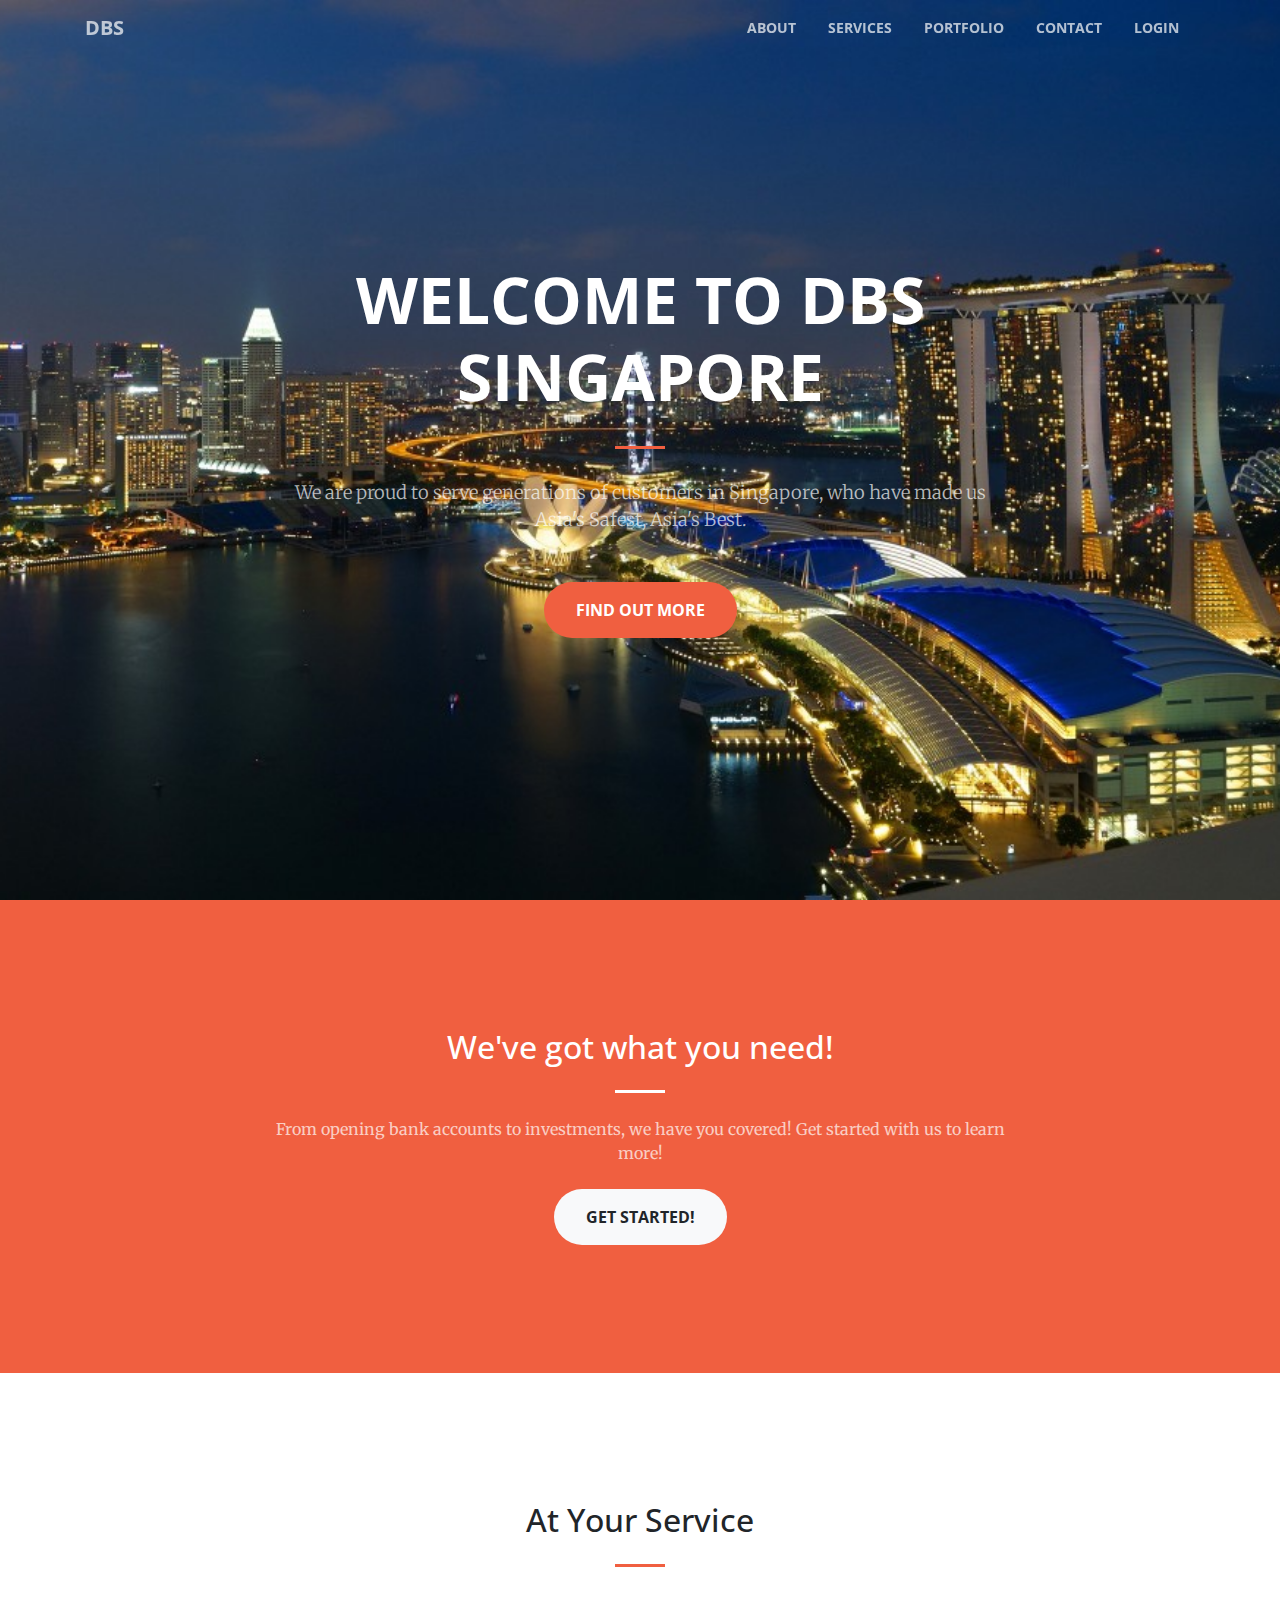
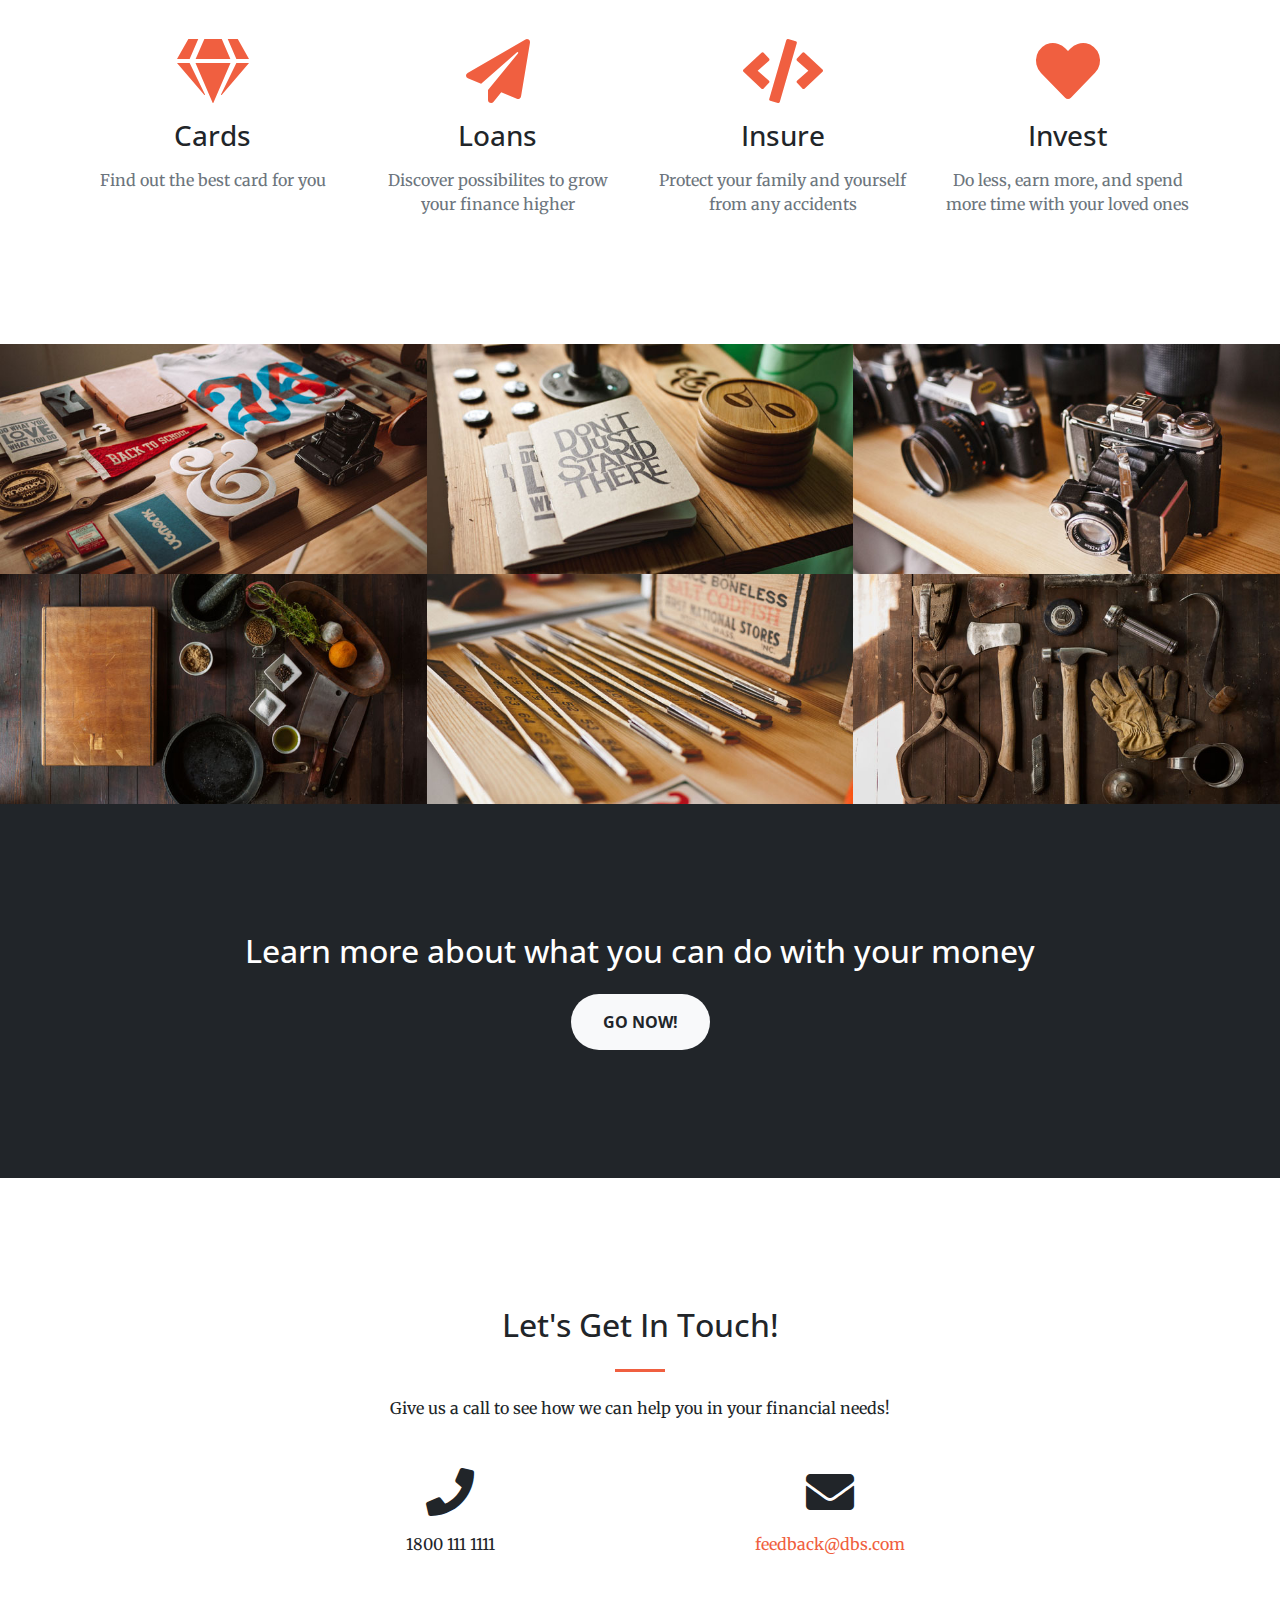
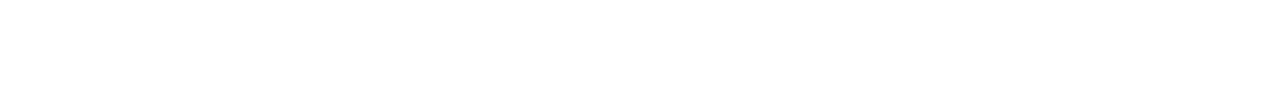
<file: landingPage/index.html>
<!DOCTYPE html>
<html lang="en">

  <head>

    <meta charset="utf-8">
    <meta name="viewport" content="width=device-width, initial-scale=1, shrink-to-fit=no">
    <meta name="description" content="">
    <meta name="author" content="">

    <title>Creative - Start Bootstrap Theme</title>

    <!-- Bootstrap core CSS -->
    <link href="vendor/bootstrap/css/bootstrap.min.css" rel="stylesheet">

    <!-- Custom fonts for this template -->
    <link href="vendor/fontawesome-free/css/all.min.css" rel="stylesheet" type="text/css">
    <link href='https://fonts.googleapis.com/css?family=Open+Sans:300italic,400italic,600italic,700italic,800italic,400,300,600,700,800' rel='stylesheet' type='text/css'>
    <link href='https://fonts.googleapis.com/css?family=Merriweather:400,300,300italic,400italic,700,700italic,900,900italic' rel='stylesheet' type='text/css'>

    <!-- Plugin CSS -->
    <link href="vendor/magnific-popup/magnific-popup.css" rel="stylesheet">

    <!-- Custom styles for this template -->
    <link href="css/creative.min.css" rel="stylesheet">

  </head>

  <body id="page-top">

    <!-- Navigation -->
    <nav class="navbar navbar-expand-lg navbar-light fixed-top" id="mainNav">
      <div class="container">
        <a class="navbar-brand js-scroll-trigger" href="#page-top">DBS</a>
        <button class="navbar-toggler navbar-toggler-right" type="button" data-toggle="collapse" data-target="#navbarResponsive" aria-controls="navbarResponsive" aria-expanded="false" aria-label="Toggle navigation">
          <span class="navbar-toggler-icon"></span>
        </button>
        <div class="collapse navbar-collapse" id="navbarResponsive">
          <ul class="navbar-nav ml-auto">
            <li class="nav-item">
              <a class="nav-link js-scroll-trigger" href="#about">About</a>
            </li>
            <li class="nav-item">
              <a class="nav-link js-scroll-trigger" href="#services">Services</a>
            </li>
            <li class="nav-item">
              <a class="nav-link js-scroll-trigger" href="#portfolio">Portfolio</a>
            </li>
            <li class="nav-item">
              <a class="nav-link js-scroll-trigger" href="#contact">Contact</a>
            </li>
			<li class="nav-item">
              <a class="nav-link js-scroll-trigger" href="http://127.0.0.1:8000/investments/investments.html">Login</a>
            </li>
          </ul>
        </div>
      </div>
    </nav>

    <header class="masthead text-center text-white d-flex">
      <div class="container my-auto">
        <div class="row">
          <div class="col-lg-10 mx-auto">
            <h1 class="text-uppercase">
              <strong>Welcome to DBS Singapore</strong>
            </h1>
            <hr>
          </div>
          <div class="col-lg-8 mx-auto">
            <p class="text-faded mb-5">We are proud to serve generations of customers in Singapore, who have made us Asia's Safest, Asia's Best.</p>
            <a class="btn btn-primary btn-xl js-scroll-trigger" href="#about">Find Out More</a>
          </div>
        </div>
      </div>
    </header>

    <section class="bg-primary" id="about">
      <div class="container">
        <div class="row">
          <div class="col-lg-8 mx-auto text-center">
            <h2 class="section-heading text-white">We've got what you need!</h2>
            <hr class="light my-4">
            <p class="text-faded mb-4">From opening bank accounts to investments, we have you covered! Get started with us to learn more!</p>
            <a class="btn btn-light btn-xl js-scroll-trigger" href="#services">Get Started!</a>
          </div>
        </div>
      </div>
    </section>

    <section id="services">
      <div class="container">
        <div class="row">
          <div class="col-lg-12 text-center">
            <h2 class="section-heading">At Your Service</h2>
            <hr class="my-4">
          </div>
        </div>
      </div>
      <div class="container">
        <div class="row">
          <div class="col-lg-3 col-md-6 text-center">
            <div class="service-box mt-5 mx-auto">
              <i class="fas fa-4x fa-gem text-primary mb-3 sr-icon-1"></i>
              <h3 class="mb-3">Cards</h3>
              <p class="text-muted mb-0">Find out the best card for you</p>
            </div>
          </div>
          <div class="col-lg-3 col-md-6 text-center">
            <div class="service-box mt-5 mx-auto">
              <i class="fas fa-4x fa-paper-plane text-primary mb-3 sr-icon-2"></i>
              <h3 class="mb-3">Loans</h3>
              <p class="text-muted mb-0">Discover possibilites to grow your finance higher</p>
            </div>
          </div>
          <div class="col-lg-3 col-md-6 text-center">
            <div class="service-box mt-5 mx-auto">
              <i class="fas fa-4x fa-code text-primary mb-3 sr-icon-3"></i>
              <h3 class="mb-3">Insure</h3>
              <p class="text-muted mb-0">Protect your family and yourself from any accidents</p>
            </div>
          </div>
          <div class="col-lg-3 col-md-6 text-center">
            <div class="service-box mt-5 mx-auto">
              <i class="fas fa-4x fa-heart text-primary mb-3 sr-icon-4"></i>
              <h3 class="mb-3">Invest</h3>
              <p class="text-muted mb-0">Do less, earn more, and spend more time with your loved ones</p>
            </div>
          </div>
        </div>
      </div>
    </section>

    <section class="p-0" id="portfolio">
      <div class="container-fluid p-0">
        <div class="row no-gutters popup-gallery">
          <div class="col-lg-4 col-sm-6">
            <a class="portfolio-box" href="img/portfolio/fullsize/1.jpg">
              <img class="img-fluid" src="img/portfolio/thumbnails/1.jpg" alt="">
              <div class="portfolio-box-caption">
                <div class="portfolio-box-caption-content">
                  <div class="project-category text-faded">
                    Category
                  </div>
                  <div class="project-name">
                    Project Name
                  </div>
                </div>
              </div>
            </a>
          </div>
          <div class="col-lg-4 col-sm-6">
            <a class="portfolio-box" href="img/portfolio/fullsize/2.jpg">
              <img class="img-fluid" src="img/portfolio/thumbnails/2.jpg" alt="">
              <div class="portfolio-box-caption">
                <div class="portfolio-box-caption-content">
                  <div class="project-category text-faded">
                    Category
                  </div>
                  <div class="project-name">
                    Project Name
                  </div>
                </div>
              </div>
            </a>
          </div>
          <div class="col-lg-4 col-sm-6">
            <a class="portfolio-box" href="img/portfolio/fullsize/3.jpg">
              <img class="img-fluid" src="img/portfolio/thumbnails/3.jpg" alt="">
              <div class="portfolio-box-caption">
                <div class="portfolio-box-caption-content">
                  <div class="project-category text-faded">
                    Category
                  </div>
                  <div class="project-name">
                    Project Name
                  </div>
                </div>
              </div>
            </a>
          </div>
          <div class="col-lg-4 col-sm-6">
            <a class="portfolio-box" href="img/portfolio/fullsize/4.jpg">
              <img class="img-fluid" src="img/portfolio/thumbnails/4.jpg" alt="">
              <div class="portfolio-box-caption">
                <div class="portfolio-box-caption-content">
                  <div class="project-category text-faded">
                    Category
                  </div>
                  <div class="project-name">
                    Project Name
                  </div>
                </div>
              </div>
            </a>
          </div>
          <div class="col-lg-4 col-sm-6">
            <a class="portfolio-box" href="img/portfolio/fullsize/5.jpg">
              <img class="img-fluid" src="img/portfolio/thumbnails/5.jpg" alt="">
              <div class="portfolio-box-caption">
                <div class="portfolio-box-caption-content">
                  <div class="project-category text-faded">
                    Category
                  </div>
                  <div class="project-name">
                    Project Name
                  </div>
                </div>
              </div>
            </a>
          </div>
          <div class="col-lg-4 col-sm-6">
            <a class="portfolio-box" href="img/portfolio/fullsize/6.jpg">
              <img class="img-fluid" src="img/portfolio/thumbnails/6.jpg" alt="">
              <div class="portfolio-box-caption">
                <div class="portfolio-box-caption-content">
                  <div class="project-category text-faded">
                    Category
                  </div>
                  <div class="project-name">
                    Project Name
                  </div>
                </div>
              </div>
            </a>
          </div>
        </div>
      </div>
    </section>

    <section class="bg-dark text-white">
      <div class="container text-center">
        <h2 class="mb-4">Learn more about what you can do with your money</h2>
        <a class="btn btn-light btn-xl sr-button" href="https://www.dbs.com.sg/personal/learn/default.page">Go Now!</a>
      </div>
    </section>

    <section id="contact">
      <div class="container">
        <div class="row">
          <div class="col-lg-8 mx-auto text-center">
            <h2 class="section-heading">Let's Get In Touch!</h2>
            <hr class="my-4">
            <p class="mb-5">Give us a call to see how we can help you in your financial needs!</p>
          </div>
        </div>
        <div class="row">
          <div class="col-lg-4 ml-auto text-center">
            <i class="fas fa-phone fa-3x mb-3 sr-contact-1"></i>
            <p>1800 111 1111</p>
          </div>
          <div class="col-lg-4 mr-auto text-center">
            <i class="fas fa-envelope fa-3x mb-3 sr-contact-2"></i>
            <p>
              <a href="https://www.dbs.com.sg/Contact/dbs/online/cbg.page">feedback@dbs.com</a>
            </p>
          </div>
        </div>
      </div>
    </section>

    <!-- Bootstrap core JavaScript -->
    <script src="vendor/jquery/jquery.min.js"></script>
    <script src="vendor/bootstrap/js/bootstrap.bundle.min.js"></script>

    <!-- Plugin JavaScript -->
    <script src="vendor/jquery-easing/jquery.easing.min.js"></script>
    <script src="vendor/scrollreveal/scrollreveal.min.js"></script>
    <script src="vendor/magnific-popup/jquery.magnific-popup.min.js"></script>

    <!-- Custom scripts for this template -->
    <script src="js/creative.min.js"></script>

  </body>

</html>
</file>
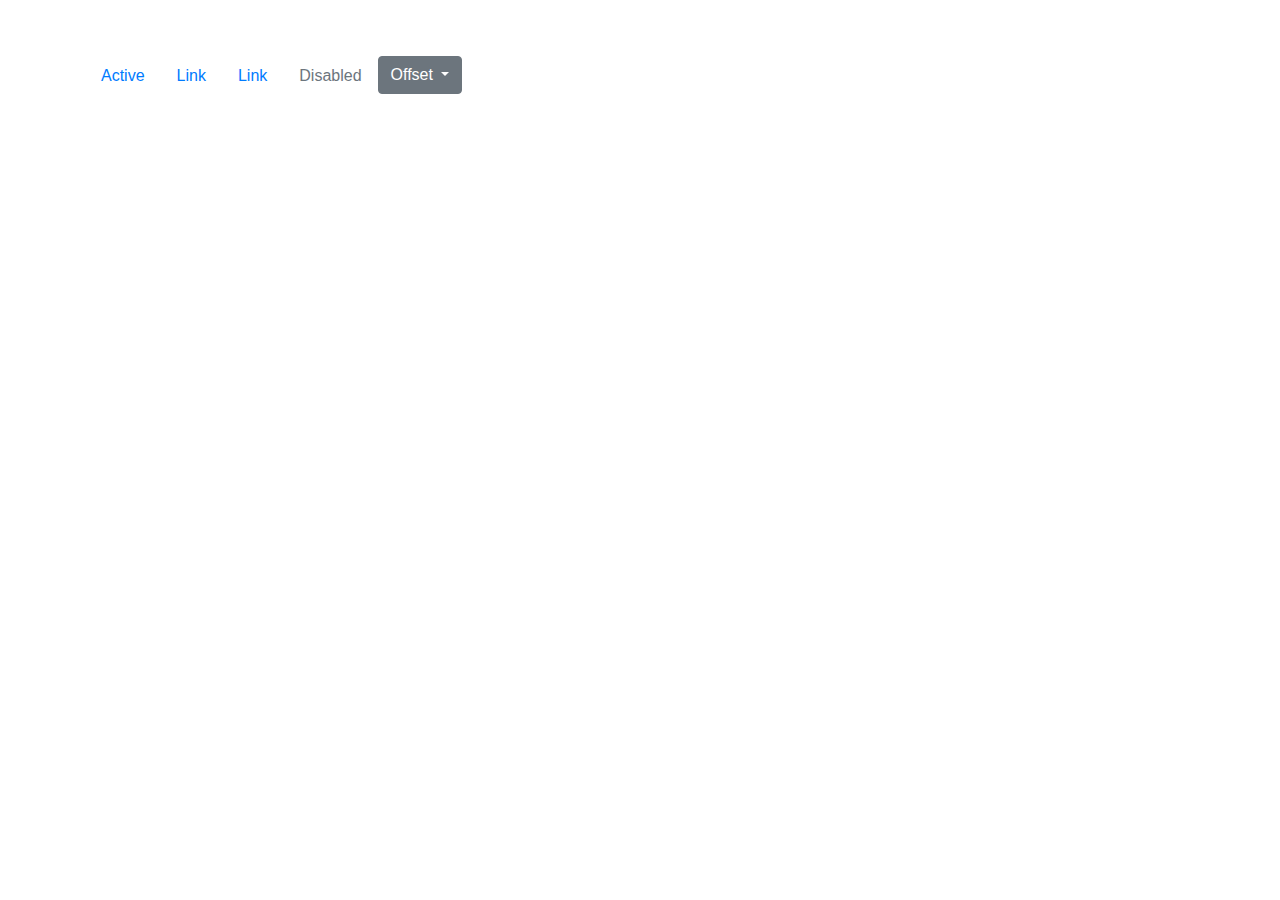
<file: common/header (old).html>
<html>
    <!-- Bootstrap core CSS -->
    <link href="vendor/bootstrap/css/bootstrap.min.css" rel="stylesheet">

    <!-- Custom styles for this template -->
    <link href="css/2-col-portfolio.css" rel="stylesheet">

<head> 
    <div class="container">
            <nav class="nav">
                <a class="nav-link active" href="#">Active</a>
                <a class="nav-link" href="#">Link</a>
                <a class="nav-link" href="#">Link</a>
                <a class="nav-link disabled" href="#">Disabled</a>
                <div class="dropdown mr-1">
                    <button type="button" class="btn btn-secondary dropdown-toggle" id="dropdownMenuOffset" data-toggle="dropdown"
                        aria-haspopup="true" aria-expanded="false" data-offset="10,20">
                        Offset
                    </button>
                    <div class="dropdown-menu" aria-labelledby="dropdownMenuOffset">
                        <a class="dropdown-item" href="#">Action</a>
                        <a class="dropdown-item" href="#">Another action</a>
                        <a class="dropdown-item" href="#">Something else here</a>
                    </div>
                </div>
            </nav>
    </div>
</head>

<body>
<!-- <div class="container">
    <div class="jumbotron">
        <h1 class="display-4">Hello, world!</h1>
        <p class="lead">This is a simple hero unit, a simple jumbotron-style component for calling extra attention to
            featured content or information.</p>
        <hr class="my-4">
        <p>It uses utility classes for typography and spacing to space content out within the larger container.</p>
        <a class="btn btn-primary btn-lg" href="#" role="button">Learn more</a>
    </div>
</div> -->

<!-- Bootstrap core JavaScript -->
<script src="vendor/jquery/jquery.min.js"></script>
<script src="vendor/bootstrap/js/bootstrap.bundle.min.js"></script>
<script src="js/popper.min.js"></script>
</body>

</html>
</file>
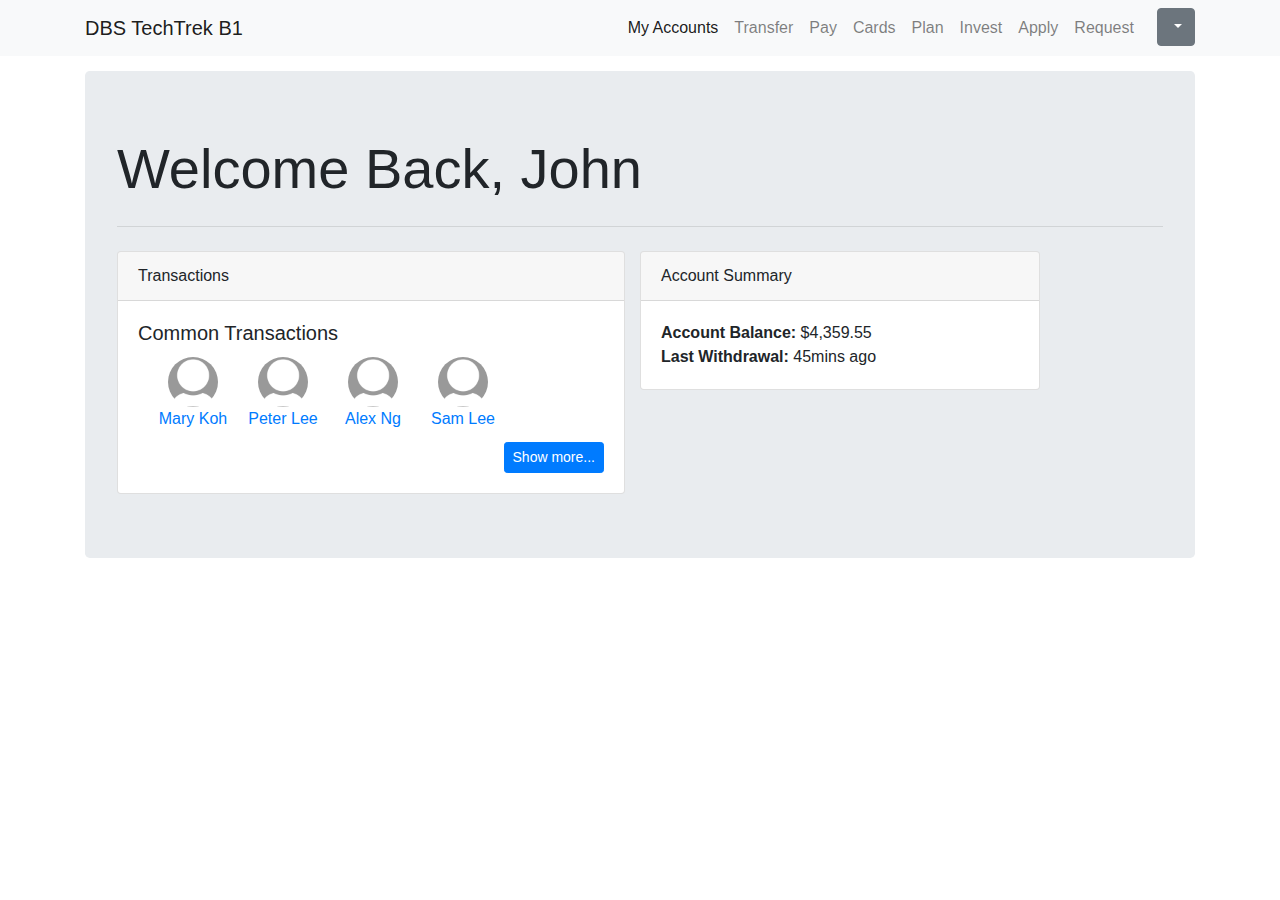
<file: transactions/template.html>
<!DOCTYPE html>
<html lang="en">

<head>

  <meta charset="utf-8">
  <meta name="viewport" content="width=device-width, initial-scale=1, shrink-to-fit=no">
  <meta name="description" content="">
  <meta name="author" content="">

  <title>TechTrek - B1</title>

  <!-- Bootstrap core CSS -->
  <link href="vendor/bootstrap/css/bootstrap.min.css" rel="stylesheet">

  <!-- Custom styles for this template -->
  <link href="css/2-col-portfolio.css" rel="stylesheet">

  <!-- FontAwesome-->
  <link rel="stylesheet" href="https://use.fontawesome.com/releases/v5.7.0/css/all.css" integrity="sha384-lZN37f5QGtY3VHgisS14W3ExzMWZxybE1SJSEsQp9S+oqd12jhcu+A56Ebc1zFSJ"
    crossorigin="anonymous">

    <script src="vendor/jquery/jquery.min.js"></script>

</head>

<body>

  <script>

    var settings = {
        "async": true,
        "crossDomain": true,
        "url": "http://cors-anywhere.herokapp.com/https://techtrek-api-gateway.cfapps.io/customers/1/details",
        "method": "GET",
        "headers": {
          "identity": "B1",
          "token": "e88dbe71-2bc2-4fd0-8ebf-0db3337734fc",
          "Cache-Control": "no-cache",
          "Postman-Token": "94868b3f-e287-43e6-9868-b13413c6531d"
        }
      }

      $(document).ready(function () {
            $.ajax(settings).done(function (response) {
            console.log(response);
          });
        });


    // var request = new XMLHttpRequest();
    // request.withCredentials = true;
    // var data = null;
    // var token = "e88dbe71-2bc2-4fd0-8ebf-0db3337734fc";
    // var identity = "B1";

    // request.open('GET', 'https://techtrek2-api-gateway.cfapps.io/customers/1/details', true);
    // request.setRequestHeader("identity", "B1");
    // request.setRequestHeader("token", "e88dbe71-2bc2-4fd0-8ebf-0db3337734fc");
    // // request.setRequestHeader("Cache-Control", "no-cache");
    // // request.setRequestHeader("Postman-Token", "3abcfc99-fc9f-4ebd-ad43-7ee7881ba34c");

    // request.onload = function () {
    //   // Begin accessing JSON data here
    // }

    // request.send(data);

      // console.log(request);
  </script>

  <!-- Navigation -->
  <nav class="navbar navbar-expand-lg navbar-light bg-light fixed-top">
    <div class="container">
      <a class="navbar-brand" href="#">DBS TechTrek B1</a>
      <button class="navbar-toggler" type="button" data-toggle="collapse" data-target="#navbarResponsive" aria-controls="navbarResponsive"
        aria-expanded="false" aria-label="Toggle navigation">
        <span class="navbar-toggler-icon"></span>
      </button>
      <div class="collapse navbar-collapse" id="navbarResponsive">
        <ul class="navbar-nav ml-auto">
          <li class="nav-item active">
            <a class="nav-link" href="#">My Accounts
              <span class="sr-only">(current)</span>
            </a>
          </li>
          <li class="nav-item">
            <a class="nav-link" href="#">Transfer</a>
          </li>
          <li class="nav-item">
            <a class="nav-link" href="#">Pay</a>
          </li>
          <li class="nav-item">
            <a class="nav-link" href="#">Cards</a>
          </li>
          <li class="nav-item">
            <a class="nav-link" href="#">Plan</a>
          </li>
          <li class="nav-item">
            <a class="nav-link" href="#">Invest</a>
          </li>
          <li class="nav-item">
            <a class="nav-link" href="#">Apply</a>
          </li>
          <li class="nav-item">
            <a class="nav-link" href="#">Request</a>
          </li>
          <li>
            <div class="btn-group" style="padding-left:15px;">
              <button type="button" class="btn btn-secondary dropdown-toggle" data-toggle="dropdown" aria-haspopup="true"
                aria-expanded="false">
                <i class="fas fa-user"></i>
              </button>
              <div class="dropdown-menu">
                <!-- <div class="dropdown-item"> -->
                <div class="card border-light" style="width: 18rem;">
                  <div class="card-body">
                    <h5 class="card-title">Welcome Back John!</h5>
                    <h6 class="card-subtitle mb-2 text-muted">Last Logged in: 3 days ago</h6>
                    <!-- <p class="card-text">How can we help you today?</p> -->
                    <!-- <p class="card-text">Some quick example text to build on the card title and make up the bulk of the card's content.</p> -->
                    <!-- <a href="#" class="card-link">Edit Profile</a>
                        <a href="#" class="card-link">Another link</a> -->
                  </div>
                </div>
                <!-- </div> -->
                <div class="dropdown-divider"></div>
                <a class="dropdown-item" href="#"><i class="fas fa-envelope"></i> Inbox</a>
                <a class="dropdown-item" href="#"><i class="fas fa-user-alt"></i> Profile</a>
                <!-- <a class="dropdown-item" href="#">Something else here</a> -->
                <div class="dropdown-divider"></div>
                <a class="dropdown-item" href="#"><i class="fas fa-lock"></i> Logout</a>
              </div>
            </div>
          </li>
        </ul>
      </div>
    </div>
  </nav>

  <!-- Page Content -->
  <div class="container" style="padding-top:15px;">
    <div class="jumbotron">
      <h1 class="display-4">Welcome Back, John</h1>
      <!-- <p class="lead">This is a simple hero unit, a simple jumbotron-style component for calling extra attention to
        featured content or information.</p> -->
      <hr class="my-4">
      <div class="row">
        <div class="col-sm-6" style="width:400px;">
          <div class="card">
            <div class="card-header">
              Transactions
            </div>
            <!-- Feqruent Transactions -->
            <div class="card-body">
              <h5 class="card-title">Common Transactions</h5>
              <div class="row" style="padding-left:25px;padding-bottom: 25px;">
                <a href="#">
                <div class="column" style="width:90px;height:60px;padding-left:5px;padding-right:5px;">
                  <center>
                  <img width="50px;" src="default-profile-icon-24.jpg" class="rounded-circle" alt="...">
                  <p>Mary Koh</p>
                  </center>
                </div>
                </a>
                <a href="#">
                <div class="column" style="width:90px;height:60px;padding-left:5px;padding-right:5px;">
                  <center>
                  <img width="50px;" src="default-profile-icon-24.jpg" class="rounded-circle" alt="...">
                  <p>Peter Lee</p>
                  </center>
                </div>
                </a>
                <a href="#">
                <div class="column" style="width:90px;height:60px;padding-left:5px;padding-right:5px;">
                  <center>
                  <img width="50px;" src="default-profile-icon-24.jpg" class="rounded-circle" alt="...">
                  <p>Alex Ng</p>
                  </center>
                </div>
                </a>
                <a href="#">
                  <div class="column" style="width:90px;height:60px;padding-left:5px;padding-right:5px;">
                    <center>
                      <img width="50px;" src="default-profile-icon-24.jpg" class="rounded-circle" alt="...">
                      <p>Sam Lee</p>
                    </center>
                  </div>
                </a>
              </div>
              <a class="btn btn-primary btn-sm float-right" href="#" role="button">Show more...</a>
            </div>
          </div>
          <!-- Balances -->
          
          <!-- <p class="card-text">With supporting text below as a natural lead-in to additional content.</p> -->
          <!-- <a href="#" class="btn btn-primary">Go somewhere</a> -->
        </div>
        <div class="col-sm-6t float-right" style="width:400px;">
          <div class="card">
            <div class="card-header">
              Account Summary
            </div>
            <!-- Feqruent Transactions -->
            <div class="card-body">
              <b>Account Balance:</b> $4,359.55<br>
              <b>Last Withdrawal:</b> 45mins ago
            </div>
          </div>
        </div>
      </div>
      <!-- <p>It uses utility classes for typography and spacing to space content out within the larger container.</p> -->
      <!-- <a class="btn btn-primary btn-lg" href="#" role="button">Learn more</a> -->
    </div>

  </div>


  <!-- Bootstrap core JavaScript -->
  
  <script src="vendor/bootstrap/js/bootstrap.bundle.min.js"></script>

</body>

</html>
</file>
<file: landingPage/css/creative.min.css>
/*!
 * Start Bootstrap - Creative v5.0.2 (https://startbootstrap.com/template-overviews/creative)
 * Copyright 2013-2018 Start Bootstrap
 * Licensed under MIT (https://github.com/BlackrockDigital/startbootstrap-creative/blob/master/LICENSE)
 */body,html{width:100%;height:100%}body{font-family:Merriweather,'Helvetica Neue',Arial,sans-serif}hr{max-width:50px;border-width:3px;border-color:#f05f40}hr.light{border-color:#fff}a{color:#f05f40;-webkit-transition:all .2s;transition:all .2s}a:hover{color:#f05f40}h1,h2,h3,h4,h5,h6{font-family:'Open Sans','Helvetica Neue',Arial,sans-serif}.bg-primary{background-color:#f05f40!important}.bg-dark{background-color:#212529!important}.text-faded{color:rgba(255,255,255,.7)}section{padding:8rem 0}.section-heading{margin-top:0}::-moz-selection{color:#fff;background:#212529;text-shadow:none}::selection{color:#fff;background:#212529;text-shadow:none}img::-moz-selection{color:#fff;background:0 0}img::selection{color:#fff;background:0 0}img::-moz-selection{color:#fff;background:0 0}#mainNav{border-bottom:1px solid rgba(33,37,41,.1);background-color:#fff;font-family:'Open Sans','Helvetica Neue',Arial,sans-serif;-webkit-transition:all .2s;transition:all .2s}#mainNav .navbar-brand{font-weight:700;text-transform:uppercase;color:#f05f40;font-family:'Open Sans','Helvetica Neue',Arial,sans-serif}#mainNav .navbar-brand:focus,#mainNav .navbar-brand:hover{color:#f05f40}#mainNav .navbar-nav>li.nav-item>a.nav-link,#mainNav .navbar-nav>li.nav-item>a.nav-link:focus{font-size:.9rem;font-weight:700;text-transform:uppercase;color:#212529}#mainNav .navbar-nav>li.nav-item>a.nav-link:focus:hover,#mainNav .navbar-nav>li.nav-item>a.nav-link:hover{color:#f05f40}#mainNav .navbar-nav>li.nav-item>a.nav-link.active,#mainNav .navbar-nav>li.nav-item>a.nav-link:focus.active{color:#f05f40!important;background-color:transparent}#mainNav .navbar-nav>li.nav-item>a.nav-link.active:hover,#mainNav .navbar-nav>li.nav-item>a.nav-link:focus.active:hover{background-color:transparent}@media (min-width:992px){#mainNav{border-color:transparent;background-color:transparent}#mainNav .navbar-brand{color:rgba(255,255,255,.7)}#mainNav .navbar-brand:focus,#mainNav .navbar-brand:hover{color:#fff}#mainNav .navbar-nav>li.nav-item>a.nav-link{padding:.5rem 1rem}#mainNav .navbar-nav>li.nav-item>a.nav-link,#mainNav .navbar-nav>li.nav-item>a.nav-link:focus{color:rgba(255,255,255,.7)}#mainNav .navbar-nav>li.nav-item>a.nav-link:focus:hover,#mainNav .navbar-nav>li.nav-item>a.nav-link:hover{color:#fff}#mainNav.navbar-shrink{border-bottom:1px solid rgba(33,37,41,.1);background-color:#fff}#mainNav.navbar-shrink .navbar-brand{color:#f05f40}#mainNav.navbar-shrink .navbar-brand:focus,#mainNav.navbar-shrink .navbar-brand:hover{color:#f05f40}#mainNav.navbar-shrink .navbar-nav>li.nav-item>a.nav-link,#mainNav.navbar-shrink .navbar-nav>li.nav-item>a.nav-link:focus{color:#212529}#mainNav.navbar-shrink .navbar-nav>li.nav-item>a.nav-link:focus:hover,#mainNav.navbar-shrink .navbar-nav>li.nav-item>a.nav-link:hover{color:#f05f40}}header.masthead{padding-top:10rem;padding-bottom:calc(10rem - 56px);background-image:url(../img/header.jpg);background-position:center center;background-size:cover}header.masthead hr{margin-top:30px;margin-bottom:30px}header.masthead h1{font-size:2rem}header.masthead p{font-weight:300}@media (min-width:768px){header.masthead p{font-size:1.15rem}}@media (min-width:992px){header.masthead{height:100vh;min-height:650px;padding-top:0;padding-bottom:0}header.masthead h1{font-size:3rem}}@media (min-width:1200px){header.masthead h1{font-size:4rem}}.service-box{max-width:400px}.portfolio-box{position:relative;display:block;max-width:650px;margin:0 auto}.portfolio-box .portfolio-box-caption{position:absolute;bottom:0;display:block;width:100%;height:100%;text-align:center;opacity:0;color:#fff;background:rgba(240,95,64,.9);-webkit-transition:all .2s;transition:all .2s}.portfolio-box .portfolio-box-caption .portfolio-box-caption-content{position:absolute;top:50%;width:100%;-webkit-transform:translateY(-50%);transform:translateY(-50%);text-align:center}.portfolio-box .portfolio-box-caption .portfolio-box-caption-content .project-category,.portfolio-box .portfolio-box-caption .portfolio-box-caption-content .project-name{padding:0 15px;font-family:'Open Sans','Helvetica Neue',Arial,sans-serif}.portfolio-box .portfolio-box-caption .portfolio-box-caption-content .project-category{font-size:14px;font-weight:600;text-transform:uppercase}.portfolio-box .portfolio-box-caption .portfolio-box-caption-content .project-name{font-size:18px}.portfolio-box:hover .portfolio-box-caption{opacity:1}.portfolio-box:focus{outline:0}@media (min-width:768px){.portfolio-box .portfolio-box-caption .portfolio-box-caption-content .project-category{font-size:16px}.portfolio-box .portfolio-box-caption .portfolio-box-caption-content .project-name{font-size:22px}}.text-primary{color:#f05f40!important}.btn{font-weight:700;text-transform:uppercase;border:none;border-radius:300px;font-family:'Open Sans','Helvetica Neue',Arial,sans-serif}.btn-xl{padding:1rem 2rem}.btn-primary{background-color:#f05f40;border-color:#f05f40}.btn-primary:active,.btn-primary:focus,.btn-primary:hover{color:#fff;background-color:#ee4b28!important}.btn-primary:active,.btn-primary:focus{-webkit-box-shadow:0 0 0 .2rem rgba(240,95,64,.5)!important;box-shadow:0 0 0 .2rem rgba(240,95,64,.5)!important}
</file>
<file: common/css/2-col-portfolio.css>
/*!
 * Start Bootstrap - 2 Col Portfolio (https://startbootstrap.com/template-overviews/2-col-portfolio)
 * Copyright 2013-2018 Start Bootstrap
 * Licensed under MIT (https://github.com/BlackrockDigital/startbootstrap-2-col-portfolio/blob/master/LICENSE)
 */

body {
  padding-top: 54px;
}

@media (min-width: 992px) {
  body {
    padding-top: 56px;
  }
}

.portfolio-item {
  margin-bottom: 30px;
}

.pagination {
  margin-bottom: 30px;
}
</file>
<file: transactions/css/2-col-portfolio.css>
/*!
 * Start Bootstrap - 2 Col Portfolio (https://startbootstrap.com/template-overviews/2-col-portfolio)
 * Copyright 2013-2018 Start Bootstrap
 * Licensed under MIT (https://github.com/BlackrockDigital/startbootstrap-2-col-portfolio/blob/master/LICENSE)
 */

body {
  padding-top: 54px;
}

@media (min-width: 992px) {
  body {
    padding-top: 56px;
  }
}

.portfolio-item {
  margin-bottom: 30px;
}

.pagination {
  margin-bottom: 30px;
}
</file>
